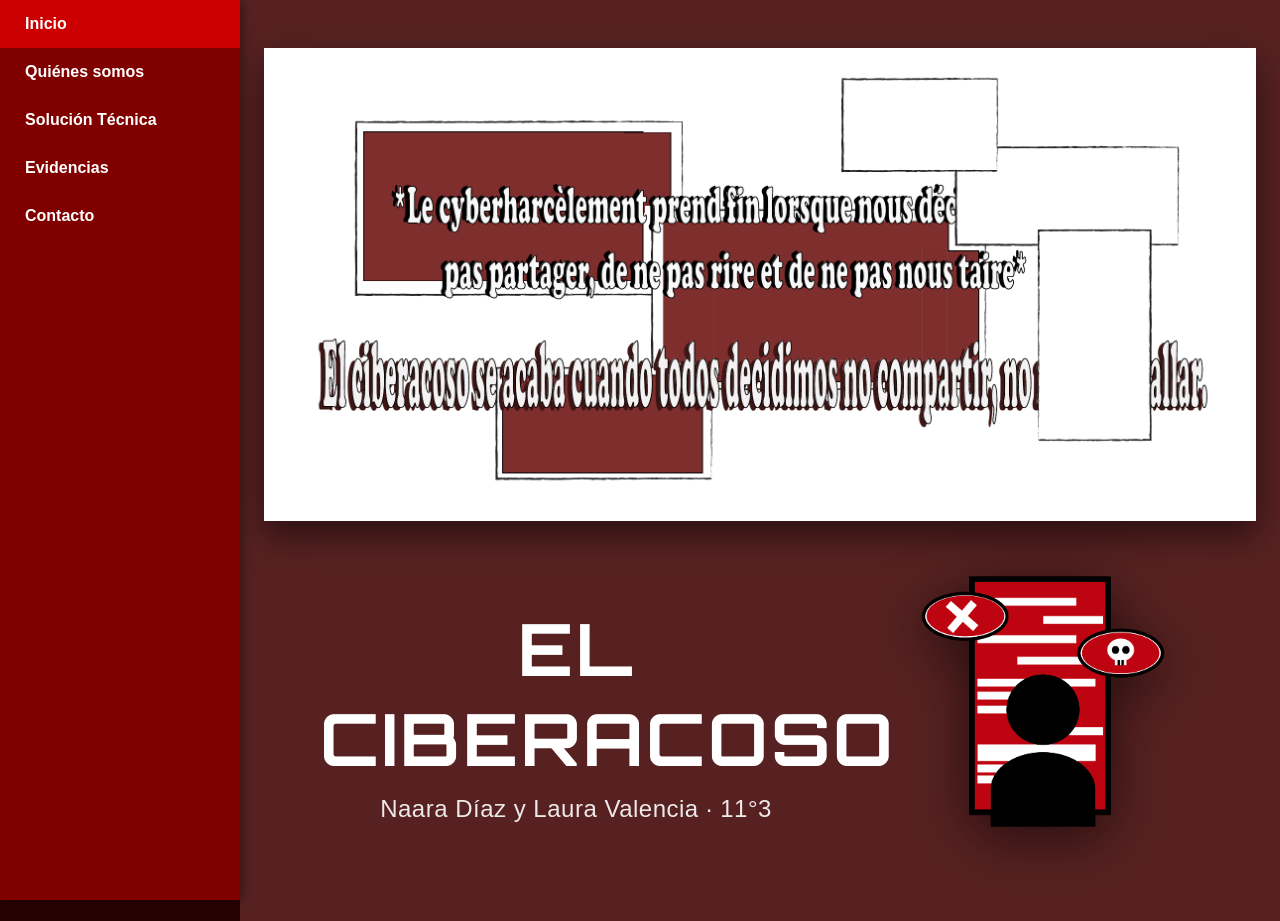
<file: index.html>
<!doctype html>
<html lang="es">
<head>
  <meta charset="UTF-8">
  <meta name="viewport" content="width=device-width, initial-scale=1">
  <title>El Ciberacoso</title>
  <link rel="preconnect" href="https://fonts.googleapis.com">
  <link rel="preconnect" href="https://fonts.gstatic.com" crossorigin>
  <link href="https://fonts.googleapis.com/css2?family=Orbitron:wght@600;800&display=swap" rel="stylesheet">
  <link rel="stylesheet" href="css/base.css">
  <link rel="stylesheet" href="css/inicio.css">
</head>
<body>
  <nav class="menu">
    <ul>
      <li class="activo"><a href="index.html">Inicio</a></li>
      <li><a href="quienes-somos.html">Quiénes somos</a></li>
      <li><a href="solucion.html">Solución Técnica</a></li>
      <li><a href="evidencias.html">Evidencias</a></li>
      <li class="submenu">
        <a href="#">Contacto</a>
        <ul>
          <li><a href="hv.naara.html">Naara Díaz</a></li>
          <li><a href="hv.camila.html">Camila Valencia</a></li>
        </ul>
      </li>
    </ul>
  </nav>

  <section class="hero">
    <img class="banner" src="banners/banner3.png" alt="El ciberacoso se acaba cuando todos decidimos no compartir, no reír y no callar.">
    <div class="hero-cuerpo">
      <div class="hero-texto">
        <h1 class="nombre-app">El Ciberacoso</h1>
        <p class="slogan">Naara Díaz y Laura Valencia · 11°3</p>
      </div>
      <img class="hero-imagen" src="imagen.ciberacoso-01.png" alt="Ilustración de una persona rodeada de mensajes de rechazo y amenazas en redes sociales">
    </div>
  </section>
</body>
</html>
</file>
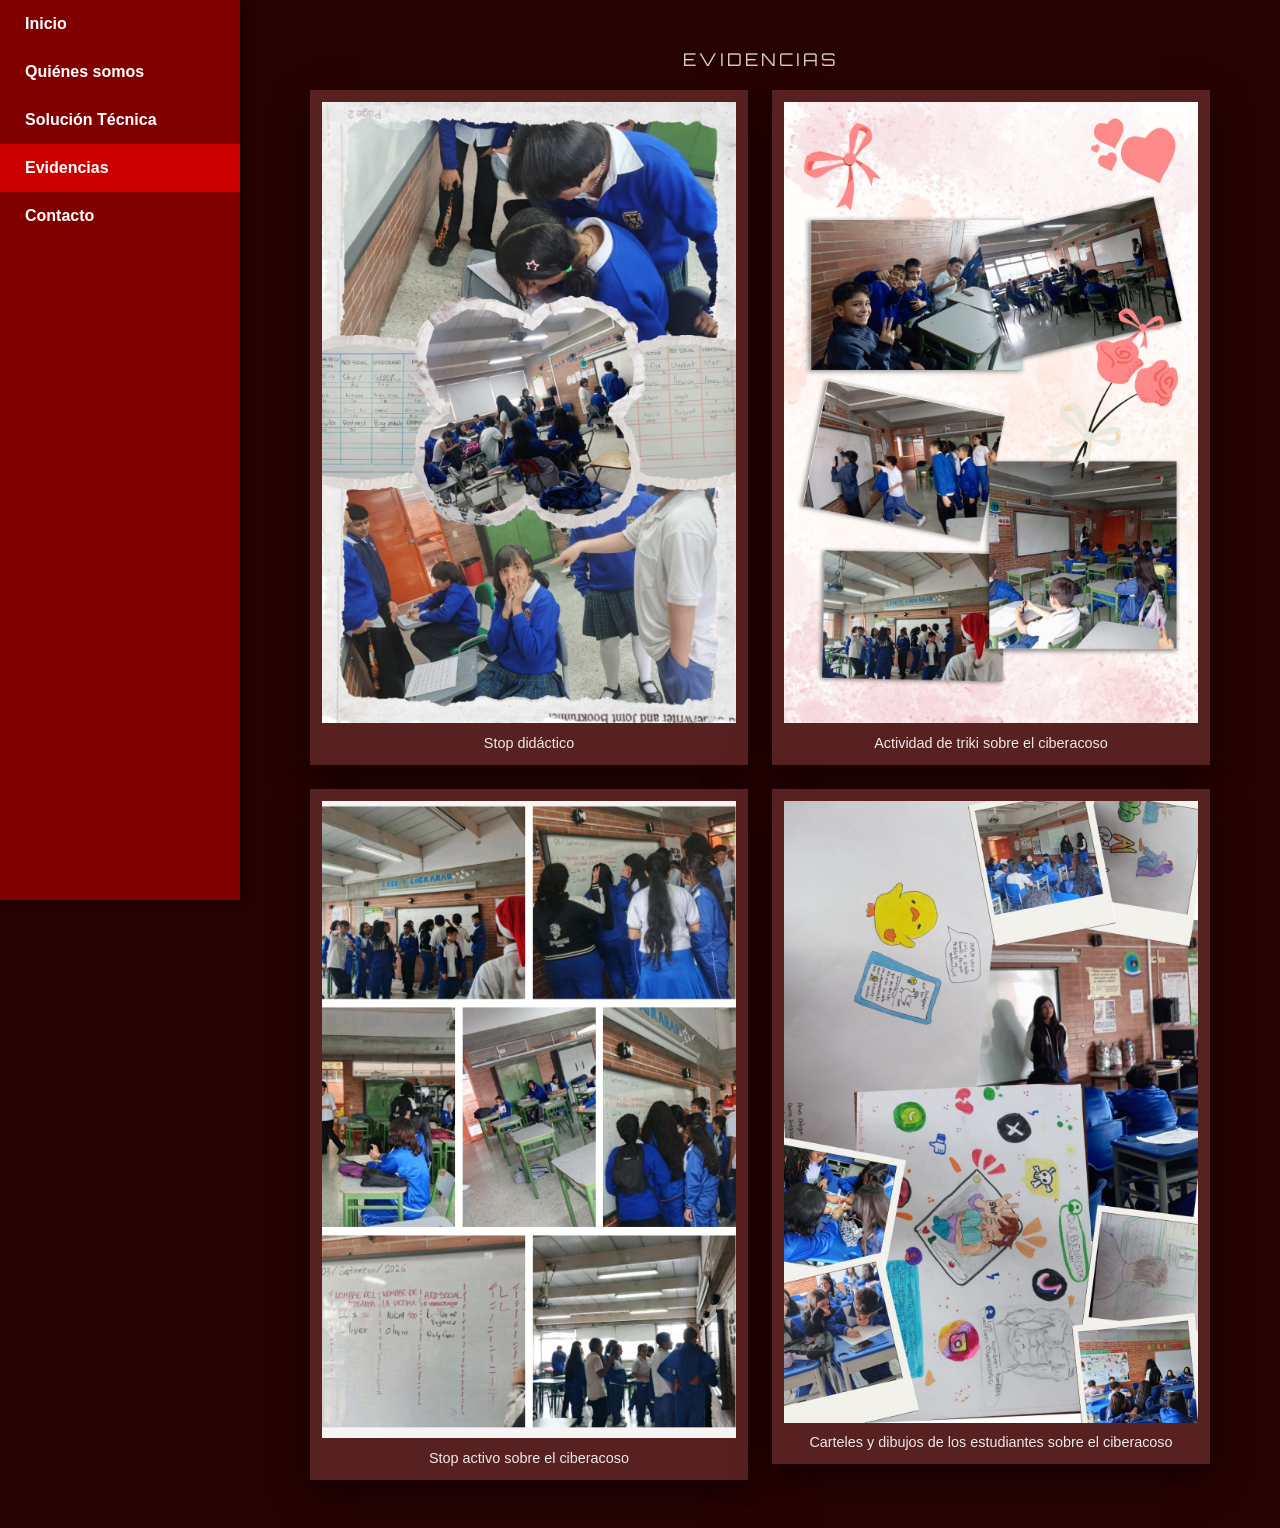
<file: evidencias.html>
<!doctype html>
<html lang="es">
<head>
  <meta charset="UTF-8">
  <meta name="viewport" content="width=device-width, initial-scale=1">
  <title>El Ciberacoso · Evidencias</title>
  <link rel="preconnect" href="https://fonts.googleapis.com">
  <link rel="preconnect" href="https://fonts.gstatic.com" crossorigin>
  <link href="https://fonts.googleapis.com/css2?family=Orbitron:wght@600;800&display=swap" rel="stylesheet">
  <link rel="stylesheet" href="css/base.css">
  <link rel="stylesheet" href="css/evidencias.css">
</head>
<body>
  <nav class="menu">
    <ul>
      <li><a href="index.html">Inicio</a></li>
      <li><a href="quienes-somos.html">Quiénes somos</a></li>
      <li><a href="solucion.html">Solución Técnica</a></li>
      <li class="activo"><a href="evidencias.html">Evidencias</a></li>
      <li class="submenu">
        <a href="#">Contacto</a>
        <ul>
          <li><a href="hv.naara.html">Naara Díaz</a></li>
          <li><a href="hv.camila.html">Camila Valencia</a></li>
        </ul>
      </li>
    </ul>
  </nav>

  <section class="contenido contenido-largo">
    <p class="categoria">Evidencias</p>
    <div class="galeria">
      <figure class="evidencia">
        <a href="#ev1" title="Ver más grande"><img src="evidencias/1.jpeg" alt="Collage de fotos: estudiantes del colegio jugando stop didáctico sobre ciberacoso en el salón y en los pasillos, junto a las tablas de registro con el nombre de la víctima, la red social y el videojuego." loading="lazy"></a>
        <figcaption>Stop didáctico</figcaption>
      </figure>
      <figure class="evidencia">
        <a href="#ev2" title="Ver más grande"><img src="evidencias/2.jpeg" alt="Collage de fotos del trabajo de campo en los salones: estudiantes posando en sus puestos, la clase reunida durante la actividad y compañeros escribiendo en el tablero." loading="lazy"></a>
        <figcaption>Actividad de triki sobre el ciberacoso</figcaption>
      </figure>
      <figure class="evidencia">
        <a href="#ev3" title="Ver más grande"><img src="evidencias/3.jpeg" alt="Collage de fotos del tablero del 3 de septiembre de 2026 con las columnas nombre del acosador, nombre de la víctima y red social o videojuego, y los estudiantes anotando sus respuestas." loading="lazy"></a>
        <figcaption>Stop activo sobre el ciberacoso</figcaption>
      </figure>
      <figure class="evidencia">
        <a href="#ev4" title="Ver más grande"><img src="evidencias/4.jpeg" alt="Collage con los carteles y dibujos hechos por los estudiantes sobre el ciberacoso: mensajes de rechazo en redes sociales, un cartel con la palabra STOP y escenas de la socialización en clase." loading="lazy"></a>
        <figcaption>Carteles y dibujos de los estudiantes sobre el ciberacoso</figcaption>
      </figure>
    </div>

    <div class="lightbox" id="ev1">
      <a class="lightbox-fondo" href="#" aria-label="Cerrar"></a>
      <img src="evidencias/1.jpeg" alt="Collage de fotos: estudiantes del colegio respondiendo la encuesta sobre ciberacoso en el salón y en los pasillos, junto a las tablas de registro con el nombre de la víctima, la red social y el videojuego.">
      <a class="lightbox-cerrar" href="#" aria-label="Cerrar">✕</a>
    </div>
    <div class="lightbox" id="ev2">
      <a class="lightbox-fondo" href="#" aria-label="Cerrar"></a>
      <img src="evidencias/2.jpeg" alt="Collage de fotos del trabajo de campo en los salones: estudiantes posando en sus puestos, la clase reunida durante la actividad y compañeros escribiendo en el tablero.">
      <a class="lightbox-cerrar" href="#" aria-label="Cerrar">✕</a>
    </div>
    <div class="lightbox" id="ev3">
      <a class="lightbox-fondo" href="#" aria-label="Cerrar"></a>
      <img src="evidencias/3.jpeg" alt="Collage de fotos del tablero del 3 de septiembre de 2026 con las columnas nombre del acosador, nombre de la víctima y red social o videojuego, y los estudiantes anotando sus respuestas.">
      <a class="lightbox-cerrar" href="#" aria-label="Cerrar">✕</a>
    </div>
    <div class="lightbox" id="ev4">
      <a class="lightbox-fondo" href="#" aria-label="Cerrar"></a>
      <img src="evidencias/4.jpeg" alt="Collage con los carteles y dibujos hechos por los estudiantes sobre el ciberacoso: mensajes de rechazo en redes sociales, un cartel con la palabra STOP y escenas de la socialización en clase.">
      <a class="lightbox-cerrar" href="#" aria-label="Cerrar">✕</a>
    </div>
  </section>
</body>
</html>
</file>
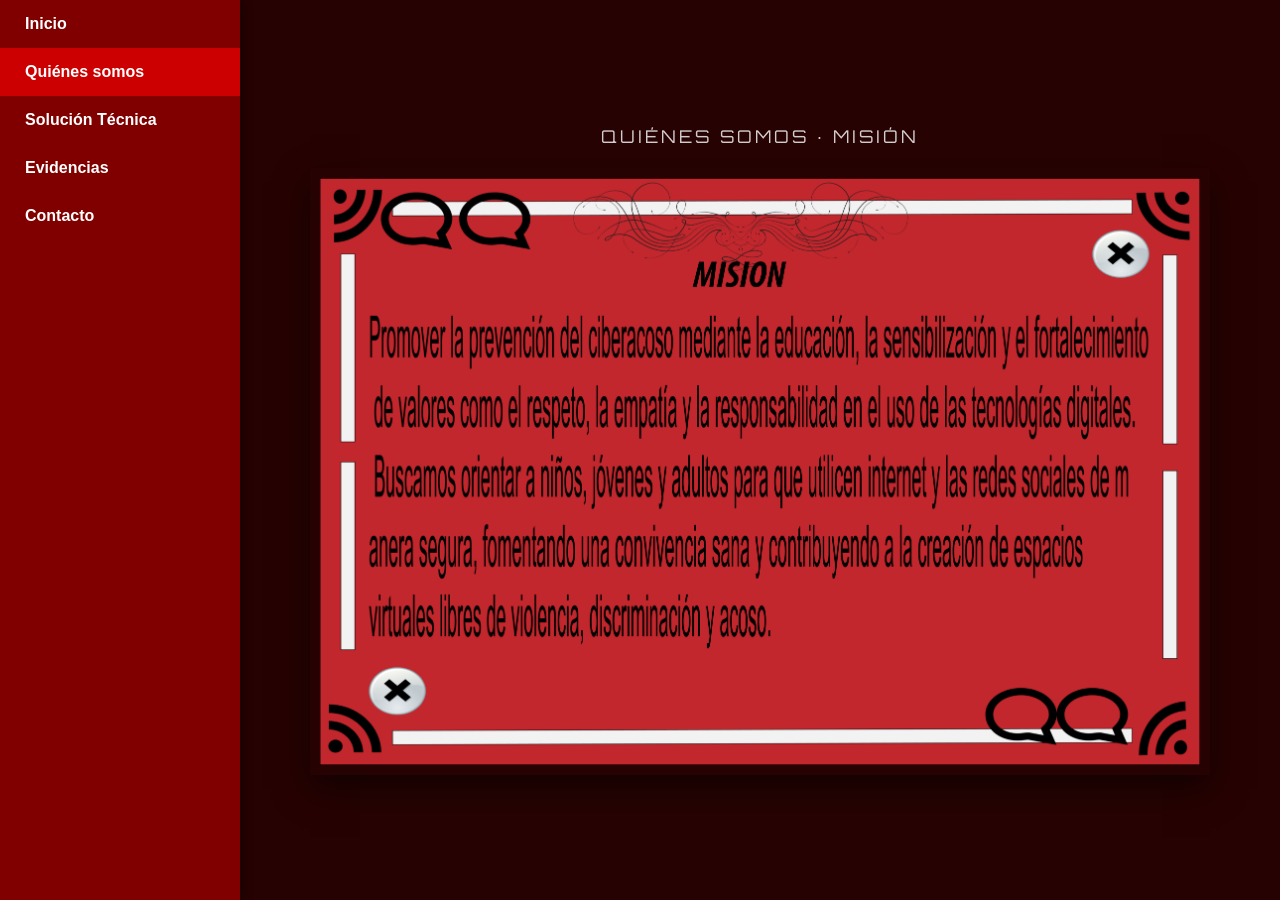
<file: hola.1.html>
<!doctype html>
<html lang="es">
<head>
  <meta charset="UTF-8">
  <meta name="viewport" content="width=device-width, initial-scale=1">
  <title>El Ciberacoso · Misión</title>
  <link rel="preconnect" href="https://fonts.googleapis.com">
  <link rel="preconnect" href="https://fonts.gstatic.com" crossorigin>
  <link href="https://fonts.googleapis.com/css2?family=Orbitron:wght@600;800&display=swap" rel="stylesheet">
  <link rel="stylesheet" href="css/base.css">
  <link rel="stylesheet" href="css/quienes-somos.css">
</head>
<body>
  <nav class="menu">
    <ul>
      <li><a href="index.html">Inicio</a></li>
      <li class="activo"><a href="quienes-somos.html">Quiénes somos</a></li>
      <li><a href="solucion.html">Solución Técnica</a></li>
      <li><a href="evidencias.html">Evidencias</a></li>
      <li class="submenu">
        <a href="#">Contacto</a>
        <ul>
          <li><a href="hv.naara.html">Naara Díaz</a></li>
          <li><a href="hv.camila.html">Camila Valencia</a></li>
        </ul>
      </li>
    </ul>
  </nav>

  <section class="contenido">
    <p class="categoria">Quiénes somos · Misión</p>
    <img class="tarjeta" src="pagina2-02.png" alt="Misión: Promover la prevención del ciberacoso mediante la educación, la sensibilización y el fortalecimiento de valores como el respeto, la empatía y la responsabilidad en el uso de las tecnologías digitales. Buscamos orientar a niños, jóvenes y adultos para que utilicen internet y las redes sociales de manera segura, fomentando una convivencia sana y contribuyendo a la creación de espacios virtuales libres de violencia, discriminación y acoso.">
  </section>
</body>
</html>
</file>
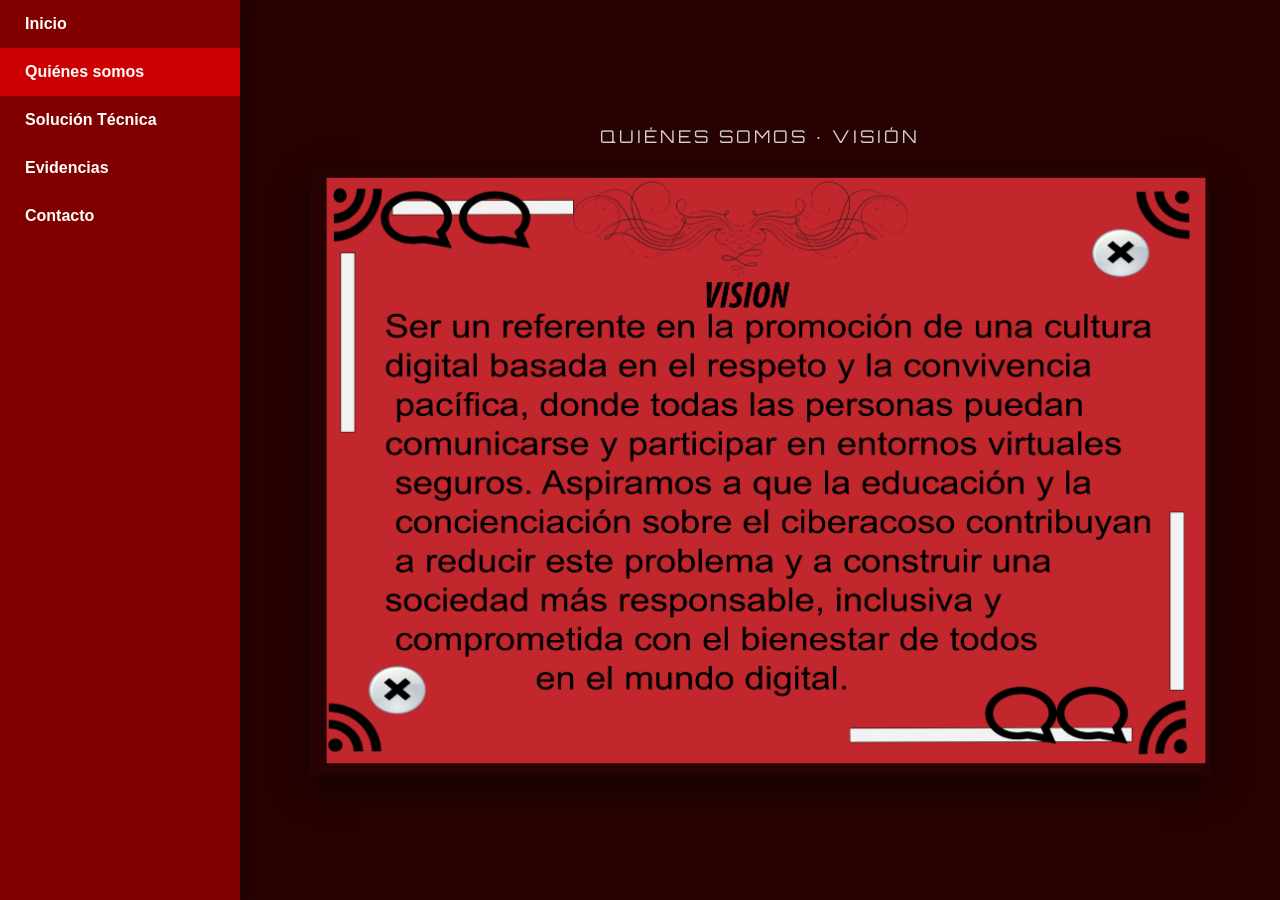
<file: hola.2.html>
<!doctype html>
<html lang="es">
<head>
  <meta charset="UTF-8">
  <meta name="viewport" content="width=device-width, initial-scale=1">
  <title>El Ciberacoso · Visión</title>
  <link rel="preconnect" href="https://fonts.googleapis.com">
  <link rel="preconnect" href="https://fonts.gstatic.com" crossorigin>
  <link href="https://fonts.googleapis.com/css2?family=Orbitron:wght@600;800&display=swap" rel="stylesheet">
  <link rel="stylesheet" href="css/base.css">
  <link rel="stylesheet" href="css/quienes-somos.css">
</head>
<body>
  <nav class="menu">
    <ul>
      <li><a href="index.html">Inicio</a></li>
      <li class="activo"><a href="quienes-somos.html">Quiénes somos</a></li>
      <li><a href="solucion.html">Solución Técnica</a></li>
      <li><a href="evidencias.html">Evidencias</a></li>
      <li class="submenu">
        <a href="#">Contacto</a>
        <ul>
          <li><a href="hv.naara.html">Naara Díaz</a></li>
          <li><a href="hv.camila.html">Camila Valencia</a></li>
        </ul>
      </li>
    </ul>
  </nav>

  <section class="contenido">
    <p class="categoria">Quiénes somos · Visión</p>
    <img class="tarjeta" src="pagina1-01.png" alt="Visión: Ser un referente en la promoción de una cultura digital basada en el respeto y la convivencia pacífica, donde todas las personas puedan comunicarse y participar en entornos virtuales seguros. Aspiramos a que la educación y la concienciación sobre el ciberacoso contribuyan a reducir este problema y a construir una sociedad más responsable, inclusiva y comprometida con el bienestar de todos en el mundo digital.">
  </section>
</body>
</html>
</file>
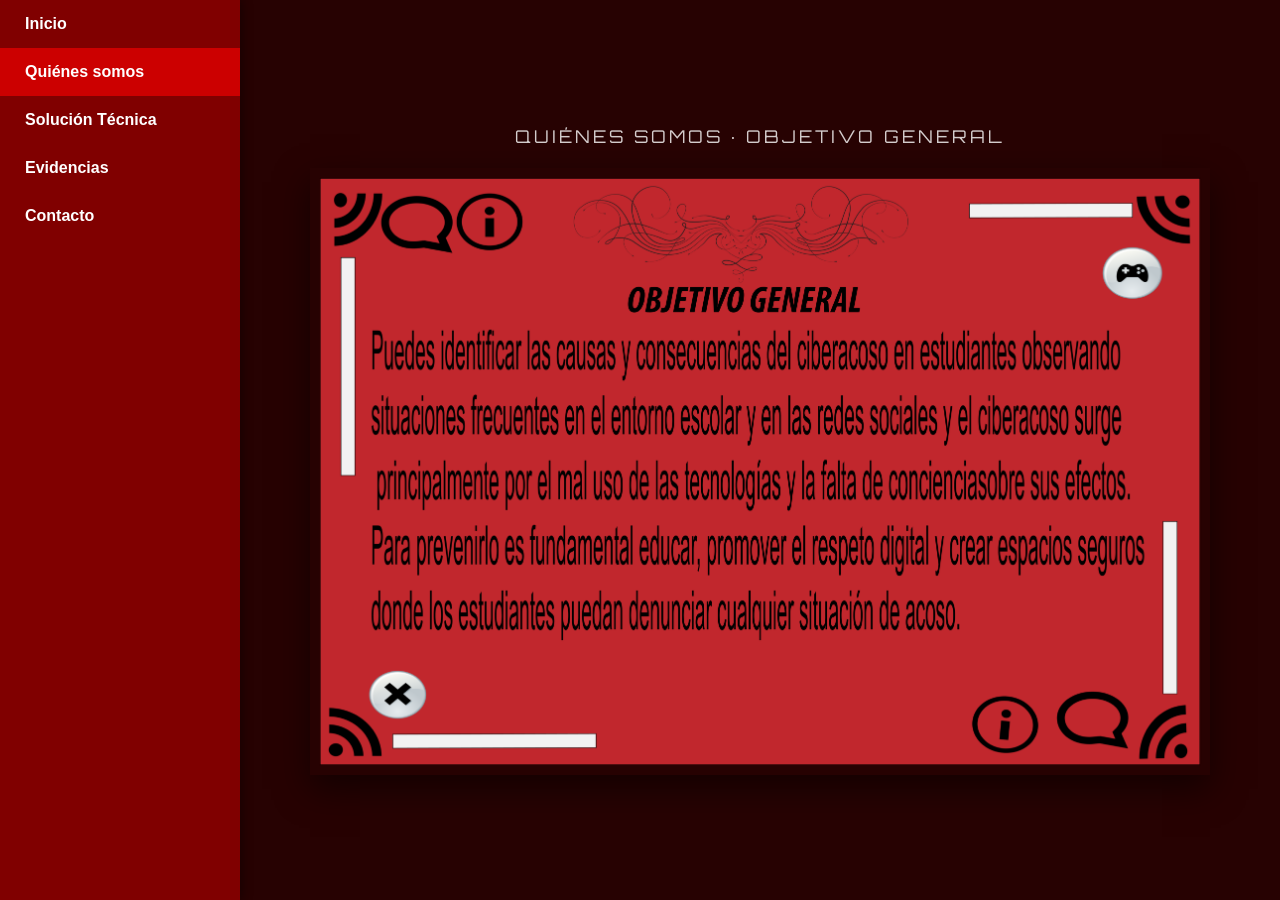
<file: hola.3.html>
<!doctype html>
<html lang="es">
<head>
  <meta charset="UTF-8">
  <meta name="viewport" content="width=device-width, initial-scale=1">
  <title>El Ciberacoso · Objetivo General</title>
  <link rel="preconnect" href="https://fonts.googleapis.com">
  <link rel="preconnect" href="https://fonts.gstatic.com" crossorigin>
  <link href="https://fonts.googleapis.com/css2?family=Orbitron:wght@600;800&display=swap" rel="stylesheet">
  <link rel="stylesheet" href="css/base.css">
  <link rel="stylesheet" href="css/quienes-somos.css">
</head>
<body>
  <nav class="menu">
    <ul>
      <li><a href="index.html">Inicio</a></li>
      <li class="activo"><a href="quienes-somos.html">Quiénes somos</a></li>
      <li><a href="solucion.html">Solución Técnica</a></li>
      <li><a href="evidencias.html">Evidencias</a></li>
      <li class="submenu">
        <a href="#">Contacto</a>
        <ul>
          <li><a href="hv.naara.html">Naara Díaz</a></li>
          <li><a href="hv.camila.html">Camila Valencia</a></li>
        </ul>
      </li>
    </ul>
  </nav>

  <section class="contenido">
    <p class="categoria">Quiénes somos · Objetivo General</p>
    <img class="tarjeta" src="pagina3-03.png" alt="Objetivo General: Identificar las causas y consecuencias del ciberacoso en estudiantes observando situaciones frecuentes en el entorno escolar y en las redes sociales. El ciberacoso surge principalmente por el mal uso de las tecnologías y la falta de conciencia sobre sus efectos. Para prevenirlo es fundamental educar, promover el respeto digital y crear espacios seguros donde los estudiantes puedan denunciar cualquier situación de acoso.">
  </section>
</body>
</html>
</file>
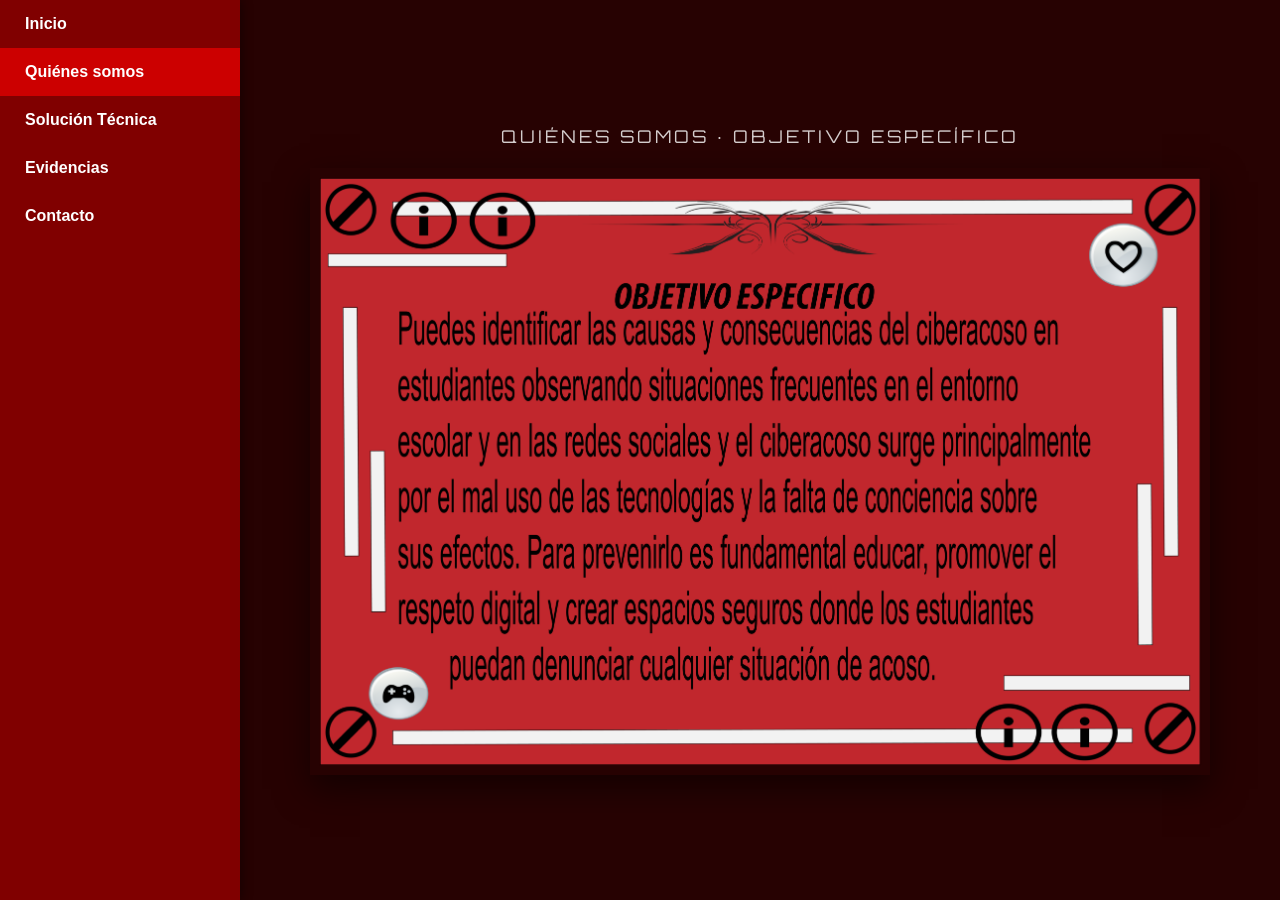
<file: hola.4.html>
<!doctype html>
<html lang="es">
<head>
  <meta charset="UTF-8">
  <meta name="viewport" content="width=device-width, initial-scale=1">
  <title>El Ciberacoso · Objetivo Específico</title>
  <link rel="preconnect" href="https://fonts.googleapis.com">
  <link rel="preconnect" href="https://fonts.gstatic.com" crossorigin>
  <link href="https://fonts.googleapis.com/css2?family=Orbitron:wght@600;800&display=swap" rel="stylesheet">
  <link rel="stylesheet" href="css/base.css">
  <link rel="stylesheet" href="css/quienes-somos.css">
</head>
<body>
  <nav class="menu">
    <ul>
      <li><a href="index.html">Inicio</a></li>
      <li class="activo"><a href="quienes-somos.html">Quiénes somos</a></li>
      <li><a href="solucion.html">Solución Técnica</a></li>
      <li><a href="evidencias.html">Evidencias</a></li>
      <li class="submenu">
        <a href="#">Contacto</a>
        <ul>
          <li><a href="hv.naara.html">Naara Díaz</a></li>
          <li><a href="hv.camila.html">Camila Valencia</a></li>
        </ul>
      </li>
    </ul>
  </nav>

  <section class="contenido">
    <p class="categoria">Quiénes somos · Objetivo Específico</p>
    <img class="tarjeta" src="pagina4-04.png" alt="Objetivo Específico: Identificar las causas y consecuencias del ciberacoso en estudiantes observando situaciones frecuentes en el entorno escolar y en las redes sociales. El ciberacoso surge principalmente por el mal uso de las tecnologías y la falta de conciencia sobre sus efectos. Para prevenirlo es fundamental educar, promover el respeto digital y crear espacios seguros donde los estudiantes puedan denunciar cualquier situación de acoso.">
  </section>
</body>
</html>
</file>
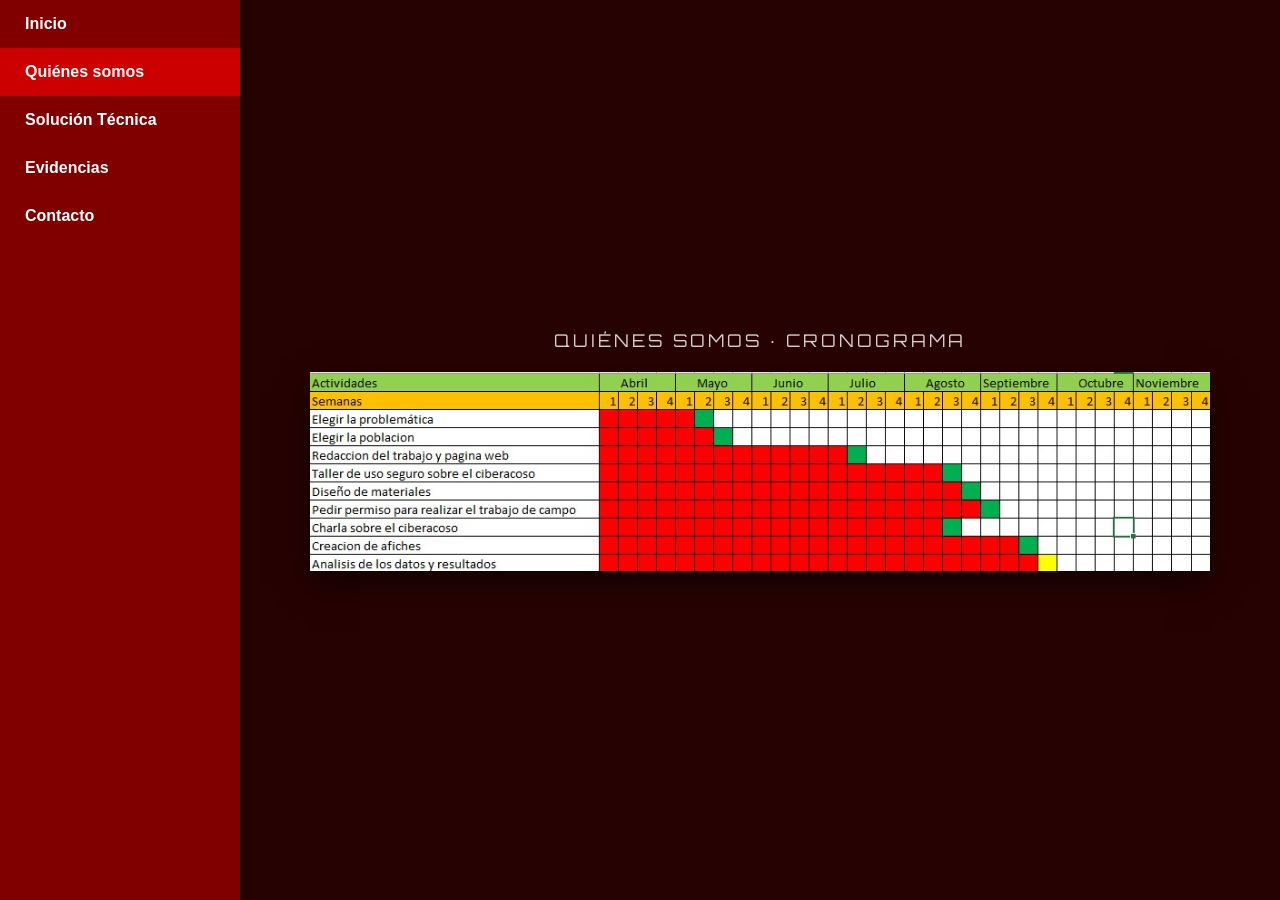
<file: hola.5.html>
<!doctype html>
<html lang="es">
<head>
  <meta charset="UTF-8">
  <meta name="viewport" content="width=device-width, initial-scale=1">
  <title>El Ciberacoso · Cronograma</title>
  <link rel="preconnect" href="https://fonts.googleapis.com">
  <link rel="preconnect" href="https://fonts.gstatic.com" crossorigin>
  <link href="https://fonts.googleapis.com/css2?family=Orbitron:wght@600;800&display=swap" rel="stylesheet">
  <link rel="stylesheet" href="css/base.css">
  <link rel="stylesheet" href="css/quienes-somos.css">
</head>
<body>
  <nav class="menu">
    <ul>
      <li><a href="index.html">Inicio</a></li>
      <li class="activo"><a href="quienes-somos.html">Quiénes somos</a></li>
      <li><a href="solucion.html">Solución Técnica</a></li>
      <li><a href="evidencias.html">Evidencias</a></li>
      <li class="submenu">
        <a href="#">Contacto</a>
        <ul>
          <li><a href="hv.naara.html">Naara Díaz</a></li>
          <li><a href="hv.camila.html">Camila Valencia</a></li>
        </ul>
      </li>
    </ul>
  </nav>

  <section class="contenido">
    <p class="categoria">Quiénes somos · Cronograma</p>
    <img class="tarjeta" src="cronograma/cronograma.jpeg" alt="Diagrama de Gantt del cronograma del proyecto, de abril a noviembre, con las semanas de cada mes. Actividades: elegir la problemática, elegir la población, redacción del trabajo y página web, taller de uso seguro sobre el ciberacoso, diseño de materiales, pedir permiso para realizar el trabajo de campo, charla sobre el ciberacoso, creación de afiches y análisis de los datos y resultados.">
  </section>
</body>
</html>
</file>
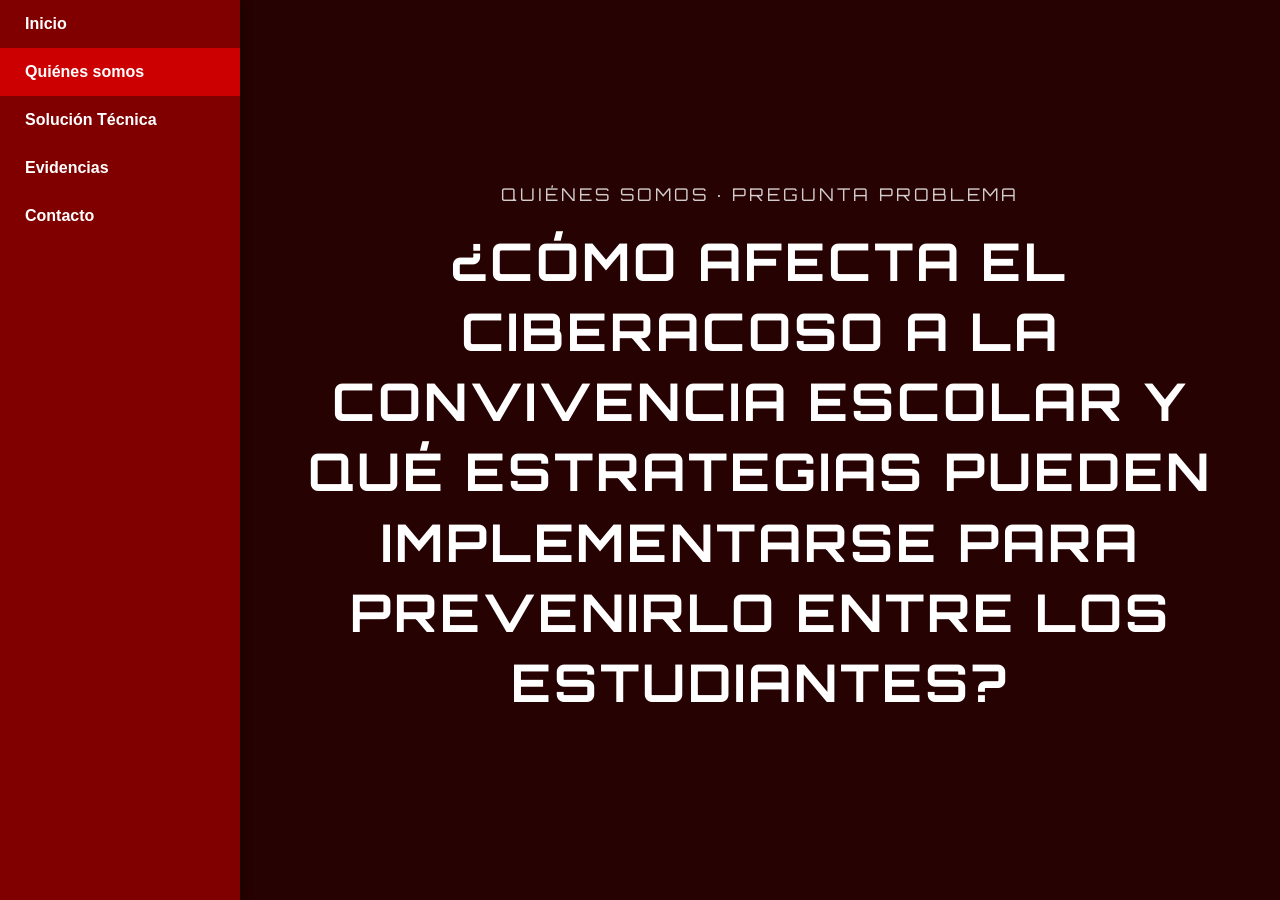
<file: hola.6.html>
<!doctype html>
<html lang="es">
<head>
  <meta charset="UTF-8">
  <meta name="viewport" content="width=device-width, initial-scale=1">
  <title>El Ciberacoso · Pregunta Problema</title>
  <link rel="preconnect" href="https://fonts.googleapis.com">
  <link rel="preconnect" href="https://fonts.gstatic.com" crossorigin>
  <link href="https://fonts.googleapis.com/css2?family=Orbitron:wght@600;800&display=swap" rel="stylesheet">
  <link rel="stylesheet" href="css/base.css">
  <link rel="stylesheet" href="css/quienes-somos.css">
</head>
<body>
  <nav class="menu">
    <ul>
      <li><a href="index.html">Inicio</a></li>
      <li class="activo"><a href="quienes-somos.html">Quiénes somos</a></li>
      <li><a href="solucion.html">Solución Técnica</a></li>
      <li><a href="evidencias.html">Evidencias</a></li>
      <li class="submenu">
        <a href="#">Contacto</a>
        <ul>
          <li><a href="hv.naara.html">Naara Díaz</a></li>
          <li><a href="hv.camila.html">Camila Valencia</a></li>
        </ul>
      </li>
    </ul>
  </nav>

  <section class="contenido">
    <p class="categoria">Quiénes somos · Pregunta Problema</p>
    <h1 class="pregunta">¿Cómo afecta el ciberacoso a la convivencia escolar y qué estrategias pueden implementarse para prevenirlo entre los estudiantes?</h1>
  </section>
</body>
</html>
</file>
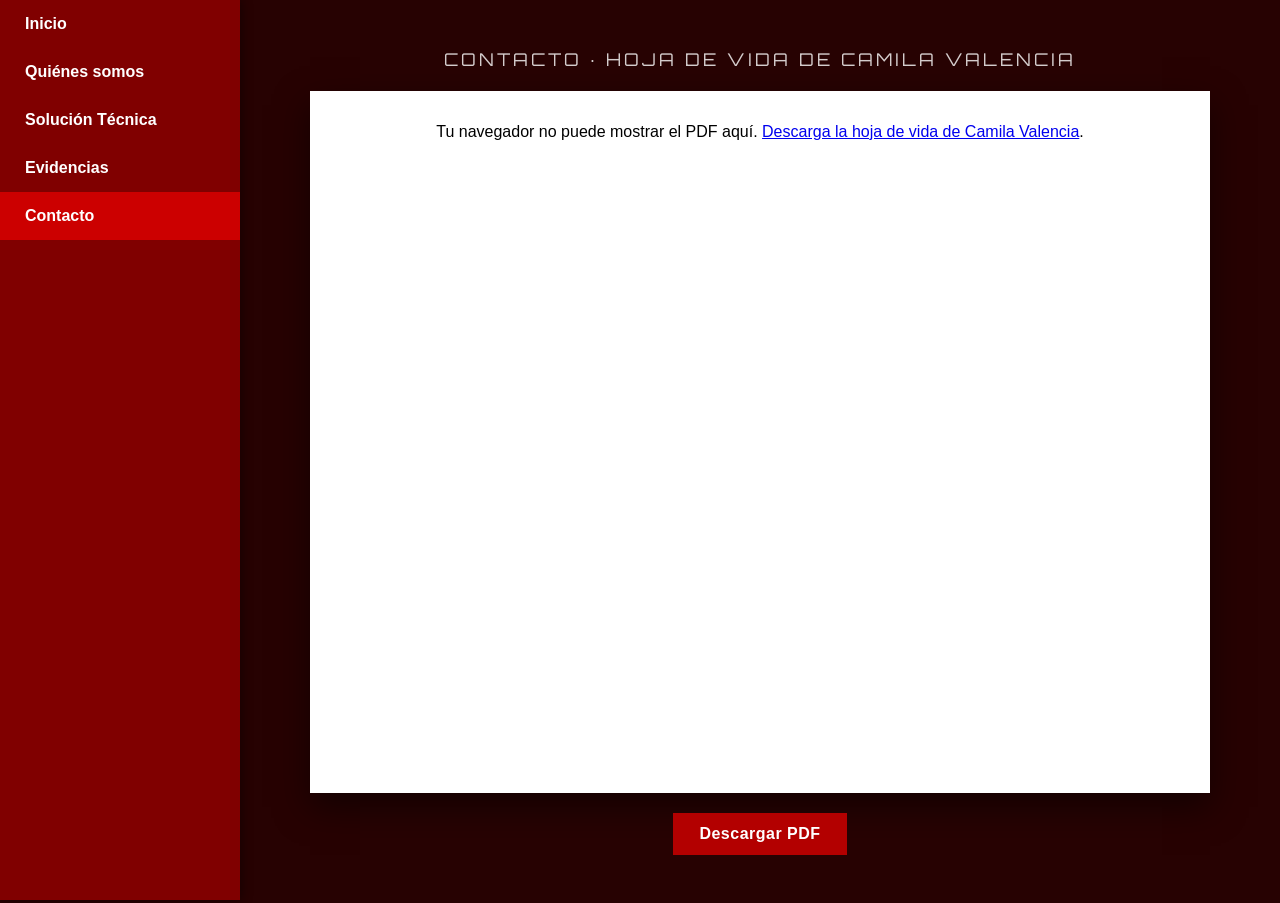
<file: hv.camila.html>
<!doctype html>
<html lang="es">
<head>
  <meta charset="UTF-8">
  <meta name="viewport" content="width=device-width, initial-scale=1">
  <title>El Ciberacoso · Hoja de vida de Camila Valencia</title>
  <link rel="preconnect" href="https://fonts.googleapis.com">
  <link rel="preconnect" href="https://fonts.gstatic.com" crossorigin>
  <link href="https://fonts.googleapis.com/css2?family=Orbitron:wght@600;800&display=swap" rel="stylesheet">
  <link rel="stylesheet" href="css/base.css">
  <link rel="stylesheet" href="css/contacto.css">
</head>
<body>
  <nav class="menu">
    <ul>
      <li><a href="index.html">Inicio</a></li>
      <li><a href="quienes-somos.html">Quiénes somos</a></li>
      <li><a href="solucion.html">Solución Técnica</a></li>
      <li><a href="evidencias.html">Evidencias</a></li>
      <li class="submenu activo">
        <a href="#">Contacto</a>
        <ul>
          <li><a href="hv.naara.html">Naara Díaz</a></li>
          <li class="activo"><a href="hv.camila.html">Camila Valencia</a></li>
        </ul>
      </li>
    </ul>
  </nav>

  <section class="contenido">
    <p class="categoria">Contacto · Hoja de vida de Camila Valencia</p>
    <object class="visor-pdf" data="hojasDeVida/camila.pdf#view=FitH" type="application/pdf">
      <p class="aviso-pdf">Tu navegador no puede mostrar el PDF aquí.
        <a href="hojasDeVida/camila.pdf" download>Descarga la hoja de vida de Camila Valencia</a>.</p>
    </object>
    <a class="enlace-descarga" href="hojasDeVida/camila.pdf" download>Descargar PDF</a>
  </section>
</body>
</html>
</file>
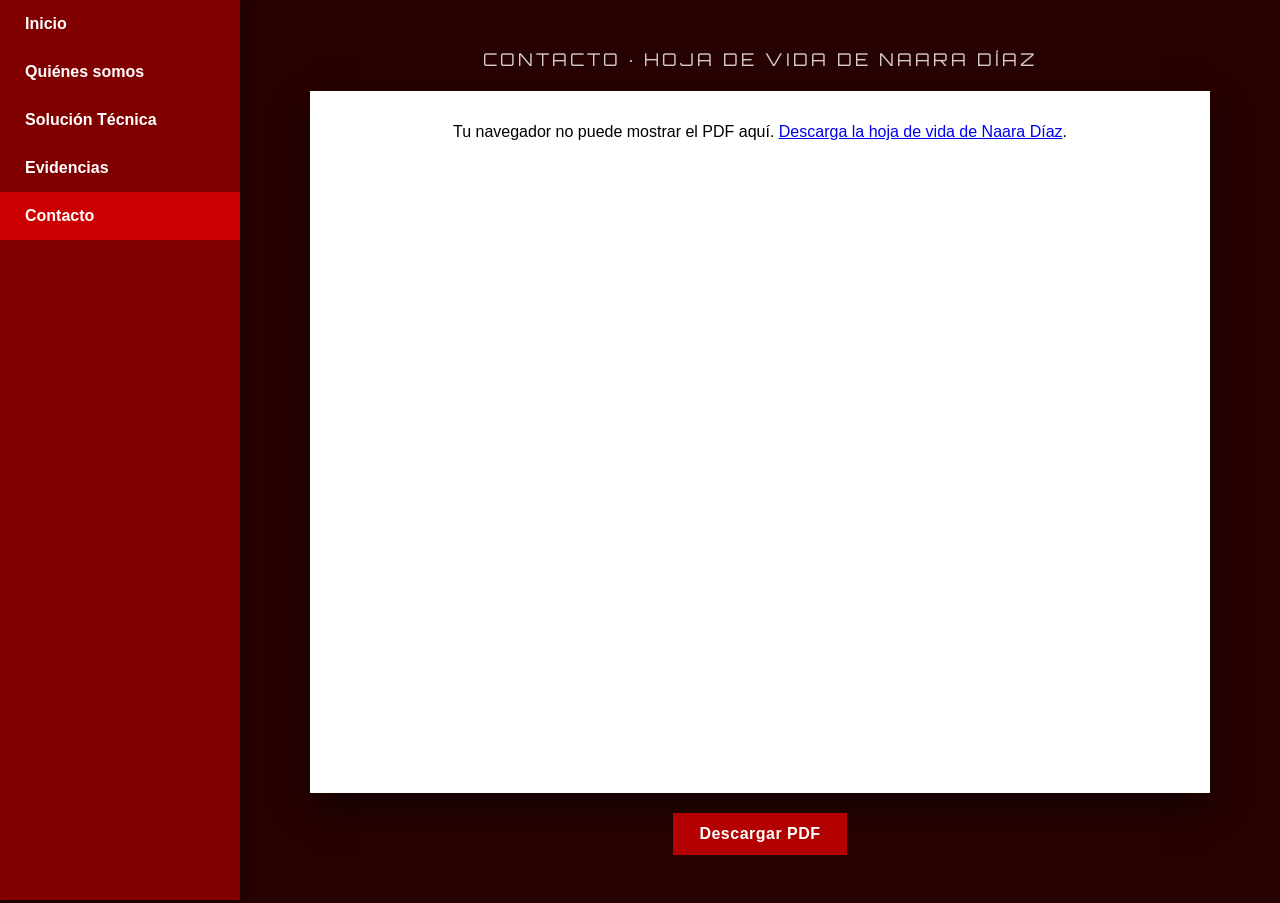
<file: hv.naara.html>
<!doctype html>
<html lang="es">
<head>
  <meta charset="UTF-8">
  <meta name="viewport" content="width=device-width, initial-scale=1">
  <title>El Ciberacoso · Hoja de vida de Naara Díaz</title>
  <link rel="preconnect" href="https://fonts.googleapis.com">
  <link rel="preconnect" href="https://fonts.gstatic.com" crossorigin>
  <link href="https://fonts.googleapis.com/css2?family=Orbitron:wght@600;800&display=swap" rel="stylesheet">
  <link rel="stylesheet" href="css/base.css">
  <link rel="stylesheet" href="css/contacto.css">
</head>
<body>
  <nav class="menu">
    <ul>
      <li><a href="index.html">Inicio</a></li>
      <li><a href="quienes-somos.html">Quiénes somos</a></li>
      <li><a href="solucion.html">Solución Técnica</a></li>
      <li><a href="evidencias.html">Evidencias</a></li>
      <li class="submenu activo">
        <a href="#">Contacto</a>
        <ul>
          <li class="activo"><a href="hv.naara.html">Naara Díaz</a></li>
          <li><a href="hv.camila.html">Camila Valencia</a></li>
        </ul>
      </li>
    </ul>
  </nav>

  <section class="contenido">
    <p class="categoria">Contacto · Hoja de vida de Naara Díaz</p>
    <object class="visor-pdf" data="hojasDeVida/naara.pdf#view=FitH" type="application/pdf">
      <p class="aviso-pdf">Tu navegador no puede mostrar el PDF aquí.
        <a href="hojasDeVida/naara.pdf" download>Descarga la hoja de vida de Naara Díaz</a>.</p>
    </object>
    <a class="enlace-descarga" href="hojasDeVida/naara.pdf" download>Descargar PDF</a>
  </section>
</body>
</html>
</file>
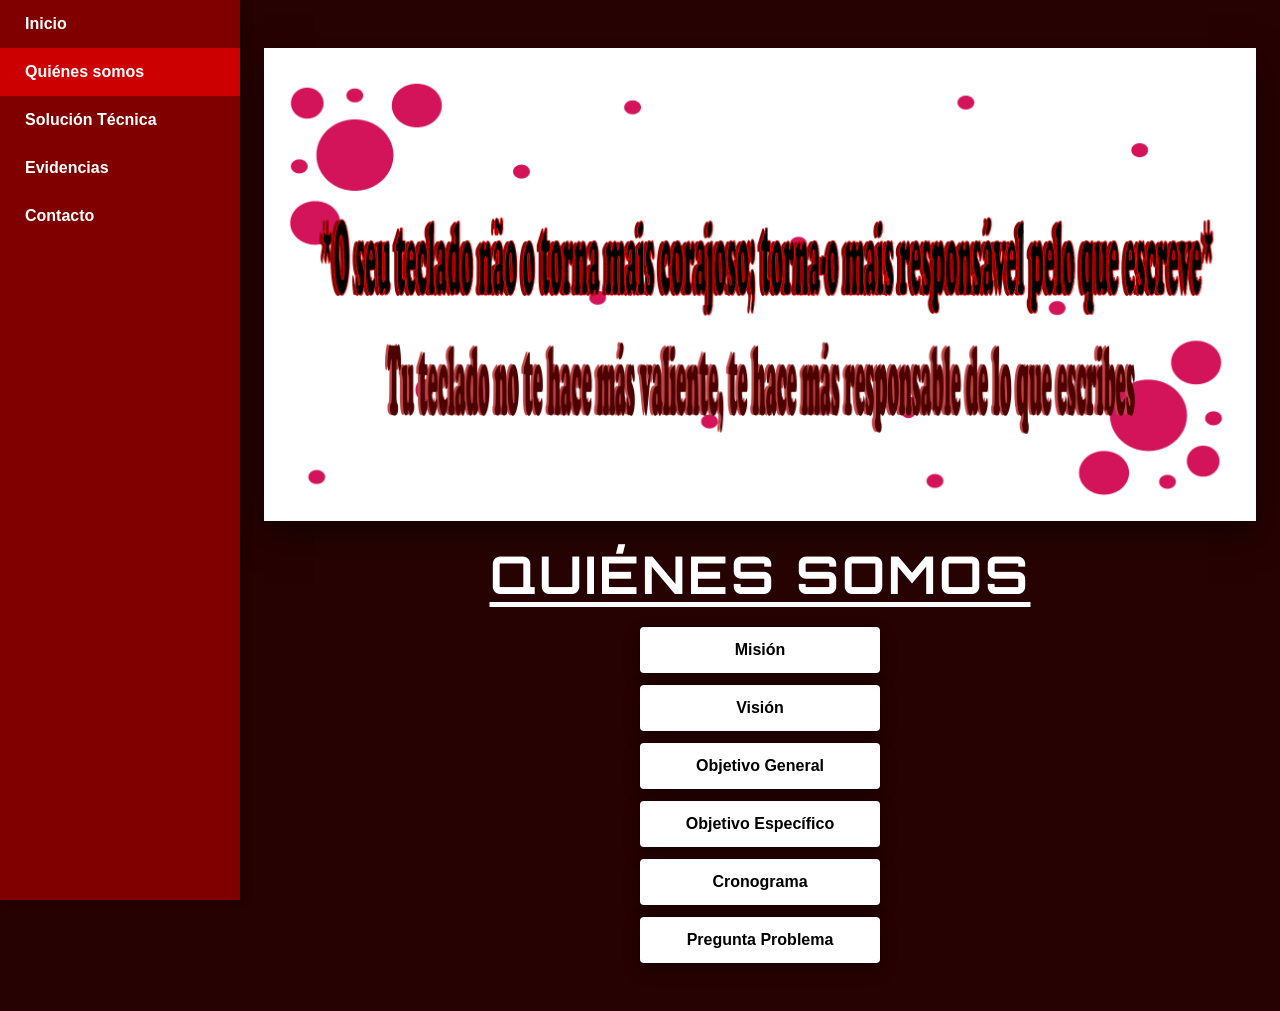
<file: quienes-somos.html>
<!doctype html>
<html lang="es">
<head>
  <meta charset="UTF-8">
  <meta name="viewport" content="width=device-width, initial-scale=1">
  <title>El Ciberacoso · Quiénes somos</title>
  <link rel="preconnect" href="https://fonts.googleapis.com">
  <link rel="preconnect" href="https://fonts.gstatic.com" crossorigin>
  <link href="https://fonts.googleapis.com/css2?family=Orbitron:wght@600;800&display=swap" rel="stylesheet">
  <link rel="stylesheet" href="css/base.css">
  <link rel="stylesheet" href="css/quienes-somos.css">
</head>
<body>
  <nav class="menu">
    <ul>
      <li><a href="index.html">Inicio</a></li>
      <li class="activo"><a href="quienes-somos.html">Quiénes somos</a></li>
      <li><a href="solucion.html">Solución Técnica</a></li>
      <li><a href="evidencias.html">Evidencias</a></li>
      <li class="submenu">
        <a href="#">Contacto</a>
        <ul>
          <li><a href="hv.naara.html">Naara Díaz</a></li>
          <li><a href="hv.camila.html">Camila Valencia</a></li>
        </ul>
      </li>
    </ul>
  </nav>

  <section class="contenido seccion-opciones">
    <img class="banner" src="banners/banner4.png" alt="Tu teclado no te hace más valiente, te hace más responsable de lo que escribes.">
    <h1 class="titulo-seccion">Quiénes somos</h1>
    <nav class="opciones" aria-label="Quiénes somos">
      <a class="boton-opcion" href="hola.1.html">Misión</a>
      <a class="boton-opcion" href="hola.2.html">Visión</a>
      <a class="boton-opcion" href="hola.3.html">Objetivo General</a>
      <a class="boton-opcion" href="hola.4.html">Objetivo Específico</a>
      <a class="boton-opcion" href="hola.5.html">Cronograma</a>
      <a class="boton-opcion" href="hola.6.html">Pregunta Problema</a>
    </nav>
  </section>
</body>
</html>
</file>
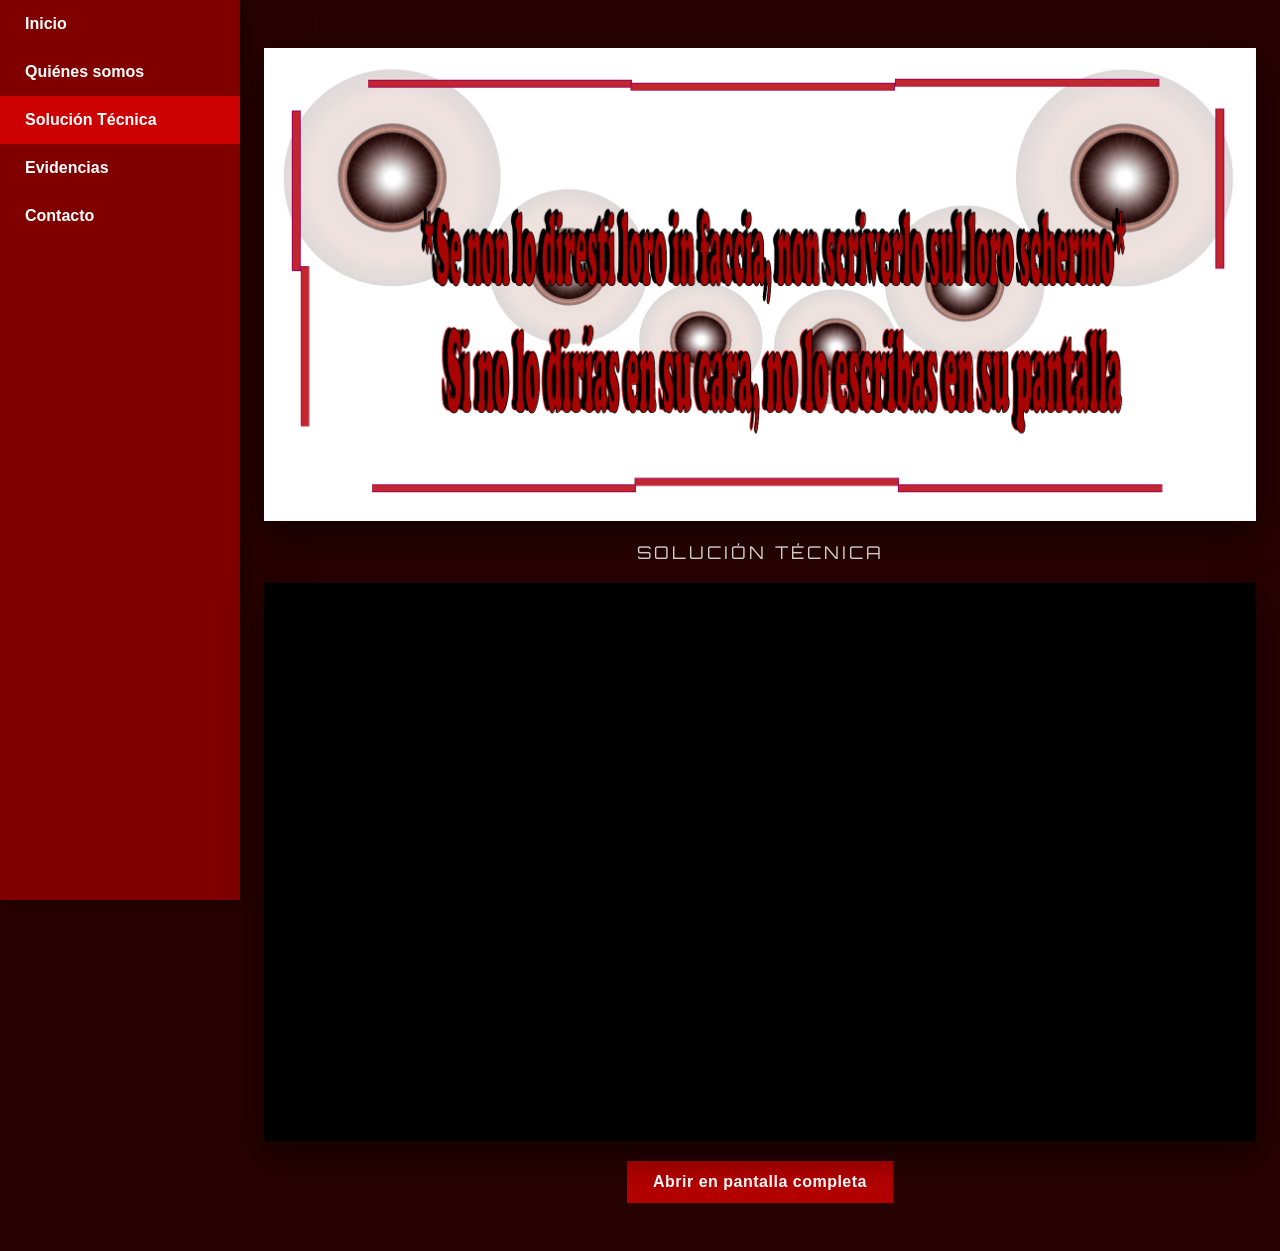
<file: solucion.html>
<!doctype html>
<html lang="es">
<head>
  <meta charset="UTF-8">
  <meta name="viewport" content="width=device-width, initial-scale=1">
  <title>El Ciberacoso · Solución Técnica</title>
  <link rel="preconnect" href="https://fonts.googleapis.com">
  <link rel="preconnect" href="https://fonts.gstatic.com" crossorigin>
  <link href="https://fonts.googleapis.com/css2?family=Orbitron:wght@600;800&display=swap" rel="stylesheet">
  <link rel="stylesheet" href="css/base.css">
  <link rel="stylesheet" href="css/solucion.css">
</head>
<body>
  <nav class="menu">
    <ul>
      <li><a href="index.html">Inicio</a></li>
      <li><a href="quienes-somos.html">Quiénes somos</a></li>
      <li class="activo"><a href="solucion.html">Solución Técnica</a></li>
      <li><a href="evidencias.html">Evidencias</a></li>
      <li class="submenu">
        <a href="#">Contacto</a>
        <ul>
          <li><a href="hv.naara.html">Naara Díaz</a></li>
          <li><a href="hv.camila.html">Camila Valencia</a></li>
        </ul>
      </li>
    </ul>
  </nav>

  <section class="contenido">
    <img class="banner" src="banners/banner5.png" alt="Si no lo dirías en su cara, no lo escribas en su pantalla.">
    <p class="categoria">Solución Técnica</p>
    <div class="marco-genially">
      <iframe src="https://view.genially.com/6a96eb7b5d38a5d7b3bfed24"
              title="Presentación interactiva de la solución técnica contra el ciberacoso"
              allowfullscreen allow="fullscreen"
              loading="lazy"></iframe>
    </div>
    <a class="enlace-descarga" href="https://view.genially.com/6a96eb7b5d38a5d7b3bfed24" target="_blank" rel="noopener">Abrir en pantalla completa</a>
  </section>
</body>
</html>
</file>
<file: css/base.css>
/* Hoja de estilos base — El Ciberacoso
   La cargan todas las páginas: variables, reset, menú lateral y el marco
   común de las páginas internas. Cada sección añade su propia hoja después.
   Paleta restringida a los colores ya usados en el proyecto original. */

:root {
  --rojo-nav: #800000;
  --rojo-hover: #cc0000;
  --rojo-submenu: #b30000;
  --rojo-submenu-hover: #e60000;
  --rojo-tarjeta: rgb(143, 3, 3);
  --fondo-oscuro: rgb(39, 2, 2);
  --fondo-alt: rgb(87, 33, 33);
  --blanco: #ffffff;
  --negro: #000000;
  --ancho-barra: 240px;
}

* {
  margin: 0;
  padding: 0;
  box-sizing: border-box;
}

html, body {
  min-height: 100%;
}

body {
  font-family: Arial, sans-serif;
  background-color: var(--fondo-oscuro);
  color: var(--blanco);
  display: flex;
  align-items: stretch;
  min-height: 100vh;
}

a {
  outline-offset: 2px;
}

a:focus-visible,
button:focus-visible {
  outline: 3px solid var(--rojo-submenu-hover);
}

/* ===== Navegación (barra lateral izquierda) ===== */

.menu {
  flex: 0 0 var(--ancho-barra);
  width: var(--ancho-barra);
  align-self: flex-start;
  position: sticky;
  top: 0;
  height: 100vh;
  overflow-y: auto;
  background-color: var(--rojo-nav);
  box-shadow: 2px 0 10px rgba(0, 0, 0, 0.4);
}

.menu ul {
  list-style: none;
  display: flex;
  flex-direction: column;
}

.menu ul li a {
  display: block;
  padding: 15px 25px;
  color: var(--blanco);
  text-decoration: none;
  font-weight: 600;
  transition: background-color 0.15s ease;
}

.menu ul li a:hover {
  background-color: var(--rojo-hover);
}

.menu > ul > li.activo > a {
  background-color: var(--rojo-hover);
}

.menu ul li ul {
  display: none;
  width: 100%;
  background-color: var(--rojo-submenu);
  flex-direction: column;
  box-shadow: inset 0 4px 10px rgba(0, 0, 0, 0.35);
}

.menu ul li:hover ul,
.menu ul li:focus-within ul {
  display: flex;
}

.menu ul li ul li a {
  padding: 12px 20px 12px 40px;
  font-weight: 500;
  font-size: 0.95rem;
}

.menu ul li ul li a:hover {
  background-color: var(--rojo-submenu-hover);
}

.menu ul li ul li.activo > a {
  background-color: var(--rojo-submenu-hover);
}

/* ===== Marco común de las páginas internas ===== */

.contenido {
  display: flex;
  flex: 1 1 auto;
  min-width: 0;
  flex-direction: column;
  align-items: center;
  justify-content: center;
  gap: 1.25rem;
  min-height: 85vh;
  padding: 3rem 1.5rem;
  text-align: center;
  background-color: var(--fondo-oscuro);
}

.categoria {
  font-family: 'Orbitron', sans-serif;
  font-size: clamp(0.85rem, 2vw, 1.1rem);
  color: var(--blanco);
  letter-spacing: 3px;
  text-transform: uppercase;
  opacity: 0.8;
}

/* Banner de frase: va arriba del contenido en Inicio, Quiénes somos y Solución Técnica */

.banner {
  width: min(1100px, calc(100vw - var(--ancho-barra) - 3rem));
  height: auto;
  display: block;
  box-shadow: 0 14px 32px rgba(0, 0, 0, 0.5);
}

/* Botón de acción: "Descargar PDF" en Contacto y "Abrir en pantalla completa" en Solución */

.enlace-descarga {
  display: inline-block;
  padding: 12px 26px;
  background-color: var(--rojo-submenu);
  color: var(--blanco);
  text-decoration: none;
  font-weight: 600;
  letter-spacing: 0.5px;
  transition: background-color 0.15s ease;
}

.enlace-descarga:hover {
  background-color: var(--rojo-submenu-hover);
}

/* ===== Pantallas angostas: la barra vuelve a ser superior =====
   Las hojas de cada sección repiten este mismo corte (760px) para sus anchos. */

@media (max-width: 760px) {
  body {
    flex-direction: column;
  }

  .menu {
    flex: 0 0 auto;
    width: 100%;
    height: auto;
    position: static;
    overflow-y: visible;
    box-shadow: 0 2px 10px rgba(0, 0, 0, 0.4);
  }

  .menu > ul {
    flex-direction: row;
    flex-wrap: wrap;
  }

  .menu ul li ul li a {
    padding: 12px 20px;
  }

  .banner {
    width: 92vw;
  }
}
</file>
<file: css/inicio.css>
/* Inicio — portada (ciberacoso.html). Se carga después de base.css. */

.hero {
  display: flex;
  flex: 1 1 auto;
  min-width: 0;
  flex-direction: column;
  align-items: center;
  gap: 2rem;
  min-height: 85vh;
  padding: 3rem 1.5rem;
  text-align: center;
  background-color: var(--fondo-alt);
}

.hero-cuerpo {
  display: flex;
  flex: 1 1 auto;
  flex-wrap: wrap-reverse;
  align-items: center;
  justify-content: center;
  gap: 3rem;
}

.hero-texto {
  max-width: 32rem;
}

.nombre-app {
  font-family: 'Orbitron', sans-serif;
  font-size: clamp(2.25rem, 6vw, 4.5rem);
  color: var(--blanco);
  letter-spacing: 3px;
  text-transform: uppercase;
  margin-bottom: 0.75rem;
}

.slogan {
  color: var(--blanco);
  font-size: clamp(1.1rem, 2.5vw, 1.5rem);
  letter-spacing: 0.5px;
  opacity: 0.9;
}

.hero-imagen {
  width: min(320px, 60vw);
  height: auto;
  filter: drop-shadow(0 12px 28px rgba(0, 0, 0, 0.55));
}
</file>
<file: css/evidencias.css>
/* Evidencias — galería de fotos del trabajo de campo (evidencias.html).
   Se carga después de base.css: .contenido-largo corrige el centrado de .contenido. */

.contenido-largo {
  justify-content: flex-start;
}

.galeria {
  display: grid;
  grid-template-columns: repeat(auto-fit, minmax(320px, 1fr));
  gap: 1.5rem;
  width: min(900px, calc(100vw - var(--ancho-barra) - 3rem));
}

.evidencia {
  align-self: start;
  display: flex;
  flex-direction: column;
  gap: 0.6rem;
  background-color: var(--fondo-alt);
  padding: 0.75rem;
  box-shadow: 0 14px 32px rgba(0, 0, 0, 0.5);
}

.evidencia a {
  display: block;
  overflow: hidden;
}

.evidencia img {
  width: 100%;
  height: auto;
  display: block;
  transition: transform 0.2s ease;
}

.evidencia a:hover img {
  transform: scale(1.03);
}

.evidencia figcaption {
  font-size: 0.9rem;
  line-height: 1.4;
  color: var(--blanco);
  opacity: 0.9;
}

/* Ampliar una evidencia sin salir de la página (solo CSS, con :target) */

.lightbox {
  display: none;
}

.lightbox:target {
  display: flex;
  position: fixed;
  inset: 0;
  z-index: 10;
  align-items: center;
  justify-content: center;
  padding: 2rem 1rem;
  background-color: rgba(0, 0, 0, 0.85);
}

.lightbox-fondo {
  position: absolute;
  inset: 0;
}

.lightbox img {
  position: relative;
  max-width: min(700px, 92vw);
  max-height: 90vh;
  width: auto;
  height: auto;
  box-shadow: 0 20px 50px rgba(0, 0, 0, 0.7);
}

.lightbox-cerrar {
  position: absolute;
  top: 1rem;
  right: 1.25rem;
  width: 44px;
  height: 44px;
  display: flex;
  align-items: center;
  justify-content: center;
  background-color: var(--rojo-submenu);
  color: var(--blanco);
  text-decoration: none;
  font-size: 1.4rem;
  line-height: 1;
}

.lightbox-cerrar:hover {
  background-color: var(--rojo-submenu-hover);
}

@media (max-width: 760px) {
  .galeria {
    width: 92vw;
  }
}
</file>
<file: css/quienes-somos.css>
/* Quiénes somos — página de opciones (quienes-somos.html) y sus páginas
   Misión, Visión, Objetivos, Cronograma (hola.1 a hola.5) y Pregunta Problema (hola.6).
   Se carga después de base.css. */

/* ===== Página de opciones: título arriba y botones centrados en columna ===== */

.seccion-opciones {
  justify-content: flex-start;
}

.titulo-seccion {
  font-family: 'Orbitron', sans-serif;
  font-size: clamp(1.75rem, 5vw, 3.25rem);
  color: var(--blanco);
  letter-spacing: 3px;
  text-transform: uppercase;
  text-decoration: underline;
  text-underline-offset: 8px;
}

.opciones {
  display: flex;
  flex-direction: column;
  align-items: center;
  gap: 0.75rem;
  margin: auto 0;
}

.boton-opcion {
  display: block;
  width: 240px;
  padding: 14px 20px;
  background-color: var(--blanco);
  color: var(--negro);
  text-decoration: none;
  font-weight: 600;
  border-radius: 4px;
  box-shadow: 0 6px 16px rgba(0, 0, 0, 0.4);
  transition: background-color 0.15s ease, color 0.15s ease;
}

.boton-opcion:hover {
  background-color: var(--rojo-submenu);
  color: var(--blanco);
}

/* ===== Pregunta Problema: misma tipografía y tamaño que el título de la página de opciones ===== */

.pregunta {
  max-width: 1100px;
  font-family: 'Orbitron', sans-serif;
  font-size: clamp(1.75rem, 5vw, 3.25rem);
  line-height: 1.35;
  color: var(--blanco);
  letter-spacing: 3px;
  text-transform: uppercase;
}

/* ===== Tarjetas de Misión, Visión, Objetivos y Cronograma ===== */

.tarjeta {
  width: min(900px, calc(100vw - var(--ancho-barra) - 3rem));
  height: auto;
  display: block;
  box-shadow: 0 14px 32px rgba(0, 0, 0, 0.5);
}

@media (max-width: 760px) {
  .tarjeta {
    width: 92vw;
  }
}
</file>
<file: css/contacto.css>
/* Contacto — visor de hojas de vida en PDF (hv.naara.html, hv.camila.html).
   Se carga después de base.css. */

.visor-pdf {
  width: min(900px, calc(100vw - var(--ancho-barra) - 3rem));
  height: min(78vh, 900px);
  min-height: 420px;
  border: 0;
  background-color: var(--blanco);
  box-shadow: 0 14px 32px rgba(0, 0, 0, 0.5);
}

.aviso-pdf {
  padding: 2rem 1.5rem;
  color: var(--negro);
}

@media (max-width: 760px) {
  .visor-pdf {
    width: 92vw;
  }
}
</file>
<file: css/solucion.css>
/* Solución Técnica — presentación de Genially embebida (solucion.html).
   Se carga después de base.css. */

.marco-genially {
  position: relative;
  width: min(1100px, calc(100vw - var(--ancho-barra) - 3rem));
  aspect-ratio: 16 / 9;
  background-color: var(--negro);
  box-shadow: 0 14px 32px rgba(0, 0, 0, 0.5);
}

.marco-genially iframe {
  position: absolute;
  inset: 0;
  width: 100%;
  height: 100%;
  border: 0;
}

@media (max-width: 760px) {
  .marco-genially {
    width: 92vw;
  }
}
</file>
